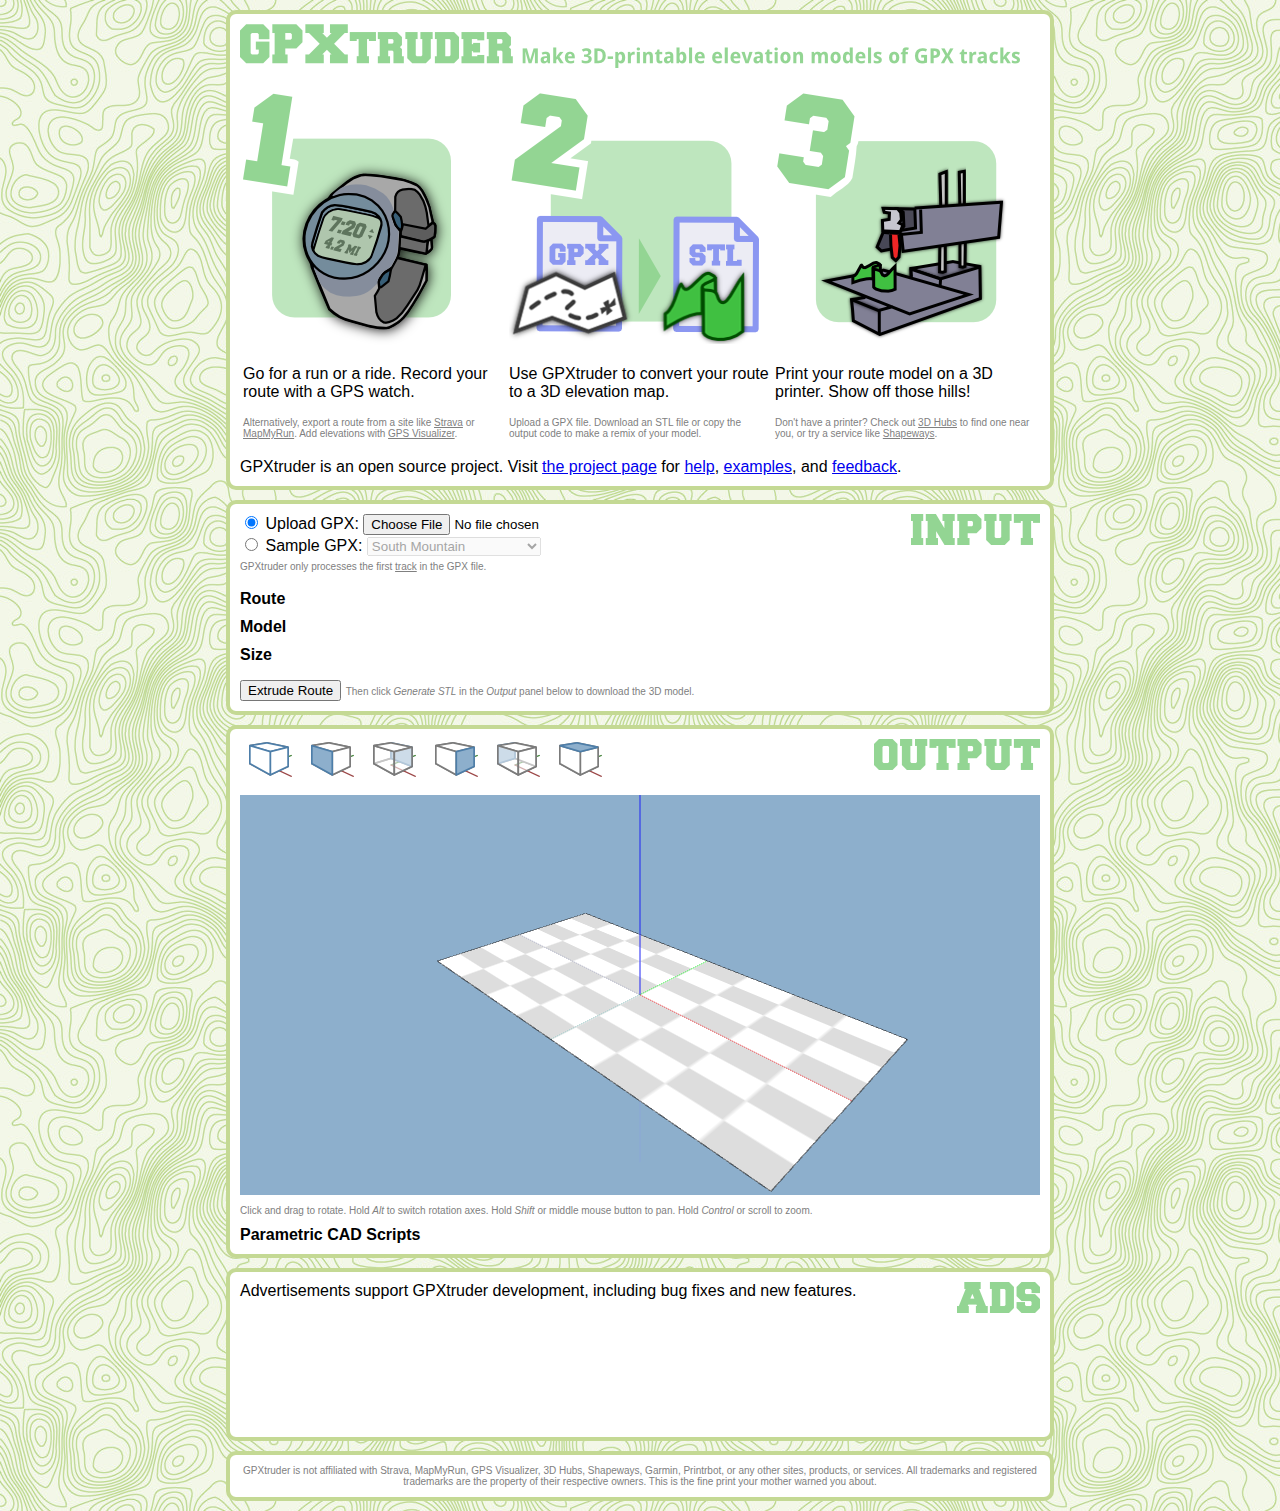
<file: index.html>
<!DOCTYPE html>
<html lang="en">
	<head>
		<meta http-equiv="Content-Type" content="text/html; charset=UTF-8"/>
		<title>GPXtruder: Make 3D-printable elevation models of GPX tracks</title>
				
		<script async src="js/gpxtruder.js" type="text/javascript"></script>
		<script async src="js/openjscad.js" type="text/javascript"></script>
		<script async src="js/lightgl.js" type="text/javascript"></script>
		<script async src="js/csg.js" type="text/javascript"></script>
		
		<script async src="js/proj4.js" type="text/javascript"></script>
		<script async src="js/vincenty.js" type="text/javascript"></script>
		<script async src="js/jspdf.min.js" type="text/javascript"></script>
				
		<link rel="apple-touch-icon" sizes="152x152" href="img/apple-touch-icon-152-152.png">
		<link rel="shortcut icon" href="img/favicon.ico" />
		
		<script type="text/javascript">
			var toggle = function(event, onvalue, toggleid) {
				if (event.target.value == onvalue) {
					document.getElementById(toggleid).disabled = false;
				} else {
					document.getElementById(toggleid).disabled = true;
				}
				return true;
			};
			
			// Convenience function for setting region bounds directly from a
			// QGIS layer extent string
			var setRegion = function(regionString) {
				var corners = regionString.split(' : ');
				var minima = corners[0].split(',');
				var maxima = corners[1].split(',');
				var	minx = parseFloat(minima[0]),
					miny = parseFloat(minima[1]),
					maxx = parseFloat(maxima[0]),
					maxy = parseFloat(maxima[1]);
				document.forms[0].east_min.value = minx;
				document.forms[0].east_max.value = maxx;
				document.forms[0].north_min.value = miny;
				document.forms[0].north_max.value = maxy;
				document.forms[0].regionfit.checked = true;
			};
		</script>
		
		<script type="text/javascript">
			function details_shim(a){if(!(a&&"nodeType"in a&&"tagName"in a))return details_shim.init();var b;if("details"==a.tagName.toLowerCase())b=a.getElementsByTagName("summary")[0];else if(a.parentNode&&"summary"==a.tagName.toLowerCase())b=a,a=b.parentNode;else return!1;if("boolean"==typeof a.open)return a.getAttribute("data-open")||(a.className=a.className.replace(/\bdetails_shim_open\b|\bdetails_shim_closed\b/g," ")),!1;var c=a.outerHTML||(new XMLSerializer).serializeToString(a),c=c.substring(0,c.indexOf(">")), c=-1!=c.indexOf("open")&&-1==c.indexOf('open=""')?"open":"closed";a.setAttribute("data-open",c);a.className+=" details_shim_"+c;b.addEventListener("click",function(){details_shim.toggle(a)});Object.defineProperty(a,"open",{get:function(){return"open"==this.getAttribute("data-open")},set:function(a){details_shim.toggle(this,a)}});for(b=0;b<a.childNodes.length;b++)if(3==a.childNodes[b].nodeType&&/[^\s]/.test(a.childNodes[b].data)){var c=document.createElement("span"),d=a.childNodes[b];a.insertBefore(c, d);a.removeChild(d);c.appendChild(d)}return!0}details_shim.toggle=function(a,b){b="undefined"===typeof b?"open"==a.getAttribute("data-open")?"closed":"open":b?"open":"closed";a.setAttribute("data-open",b);a.className=a.className.replace(/\bdetails_shim_open\b|\bdetails_shim_closed\b/g," ")+" details_shim_"+b};details_shim.init=function(){for(var a=document.getElementsByTagName("summary"),b=0;b<a.length;b++)details_shim(a[b])}; window.addEventListener?window.addEventListener("load",details_shim.init,!1):window.attachEvent&&window.attachEvent("onload",details_shim.init);
		</script>
		<style type="text/css">
			details, summary {display: block;}
			details.details_shim_closed > * {display: none;}
			details.details_shim_closed > summary {display: block;}
			details.details_shim_open   > summary {display: block;}
			details.details_shim_closed > summary:before {display: inline-block; content: "\25b6"; padding: 0 0.1em; margin-right: 0.4em; font-size: 0.9em;}
			details.details_shim_open   > summary:before {display: inline-block; content: "\25bc"; padding: 0; margin-right: 0.35em;}
		</style>
		<style type="text/css">
			body {
				font-family: sans-serif;
				background-image: url(img/contourtile.jpg);
				background-repeat: repeat;
				background-color: #D7E8A7;
			}

			/* Text styles */

			.info {
				font-size: x-small;
				color: gray;
			}

			.info a {
				color: gray;
			}

			/* Config option groups */

			details {
				margin-top:10px;
				margin-bottom: 10px;
			}

			details summary {
				font-weight: bold;
				cursor: pointer;
			}

			details div.group {
				padding-left: 10px;
				border-left: 5px solid #D7E8A7;
				margin: 10px;
			}

			div#output details div.group {
				/*padding: 5px;
				margin: 0;*/
				border: none;
			}

			/* General sections */

			div#intro {
			}

			div#input {
			}

			div#output {
			}

			div#promo {
			}

			div#footer {
				text-align: center;
			}

			/* Section panels */

			div.panel {
				
				margin-left: auto;
				margin-right: auto;
				margin-top: 10px;
				margin-bottom: 10px;
				
				width: 800px;

				padding: 10px;

				border-radius: 10px;
				border-width: 4px;
				border-style: solid;
				border-color: #c4d994;
				
				background: white;
			}

			div.panel :first-child {
				margin-top: 0;
			}

			div.panel :last-child {
				margin-bottom: 0;
			}

			p.iolabel {
				float: right;
			}

			/* Step 1-2-3 Overview */

			table#howto {
				width: 100%;
			}

			table#howto td {
				width: 33%;
				vertical-align: top;
			}

			/* Code output */

			table#outputcode {
				width: 100%;
			}

			table#outputcode td {
				width: 50%;
				vertical-align: top;
				padding-right: 5px;
			}

			textarea.codebox {
				width: 100%;
				border: 1px solid #c4d994;
			}

			/* Status message popups */

			#messages {
				position: fixed;
				top: 0;
				right: 0;
			}

			#messages div.msg {
				float: right;
				clear: right;
				
				box-shadow: 2px 2px 6px;
				padding: 10px;
				margin: 10px;
				cursor: pointer;
			}

			#messages div.errormsg {
				background: #FFCCCC;
				border: 1px dashed red;
			}

			#messages div.statusmsg {
				background: #CCCCFF;
				border: 1px dotted blue;
			}

			/* OpenJSCAD display */

			div#display div.error {
				border: 5px dashed #DDD;
				background-color: #EEE;
				/* text */ color: #888;
				padding: 10px;
				clear: both;
			}

			canvas {
				cursor: move;
			}

			/* Display view buttons */

			.viewbuttonsdiv {
				margin-bottom: 10px;
			}

			img.viewbutton {
				cursor: pointer;
				border: none;
				margin-left: 5px;
				margin-right: 5px;
			}

			/* Display status line */

			.statusdiv {
				margin-top: 10px;
			}

			#statusspan {
			}
		</style>
	</head>
	<body onLoad="setup();">
		
		<div id="messages"></div>
		
		<div id="intro" class="panel">
			<p><img src="img/title.png" alt="GPXtruder: Make 3D-printable models of GPX tracks" /></p>
			<table id="howto">
				<tr>
					<td>
						<p><img src="img/step1.png" alt="Step 1" /></p>
						<p>Go for a run or a ride. Record your route with a GPS watch.</p>
						<p class="info">Alternatively, export a route from a site like <a href="https://strava.zendesk.com/entries/22555481-Exporting-your-Data-and-Bulk-Export">Strava</a> or <a href="https://support.mapmyfitness.com/hc/en-us/articles/200118304-Exporting-Routes">MapMyRun</a>. Add elevations with <a href="http://www.gpsvisualizer.com/elevation">GPS Visualizer</a>.</p>
					</td>
					<td>
						<p><img src="img/step2.png" alt="Step 2" /></p>
						<p>Use GPXtruder to convert your route to a 3D elevation map.</p>
						<p class="info">Upload a GPX file. Download an STL file or copy the output code to make a remix of your model.</p>
					</td>
					<td>
						<p><img src="img/step3.png" alt="Step 3" /></p>
						<p>Print your route model on a 3D printer. Show off those hills!</p>
						<p class="info">Don't have a printer? Check out <a href="http://www.3dhubs.com/">3D Hubs</a> to find one near you, or try a service like <a href="http://www.shapeways.com/">Shapeways</a>.</p>
					</td>
				</tr>
			</table>
			<p>GPXtruder is an open source project. Visit <a href="https://github.com/anoved/gpxtruder#gpxtruder">the project page</a> for <a href="https://github.com/anoved/gpxtruder#quick-reference">help</a>, <a href="https://github.com/anoved/gpxtruder/blob/master/images/vxx-course.jpg">examples</a>, and <a href="https://github.com/anoved/gpxtruder#feedback-and-development">feedback</a>.</p>
		</div>
		
		<div id="input" class="panel">
			<p class="iolabel"><img src="img/input.png" width="129" height="31" alt="Input" /></p>
			<form enctype="multipart/form-data" method="get" name="gpxform">
				<p><input type="radio" name="gpxsource" value="0" id="gpxsource_upload" onchange="return toggle(event, 0, 'gpxfile') && toggle(event, 1, 'gpxsample');" checked /> <label for="gpxsource_upload">Upload GPX:</label>
					<input type="file" id="gpxfile" /><br />
				   <input type="radio" name="gpxsource" value="1" id="gpxsource_sample" onchange="return toggle(event, 0, 'gpxfile') && toggle(event, 1, 'gpxsample');" /> <label for="gpxsource_sample">Sample GPX:</label>
					<select id="gpxsample" disabled>
						<option value="0" selected>South Mountain</option>
						<option value="1">Vestal XX (20k road race)</option>
					</select><br />
					<span class="info">GPXtruder only processes the first <a href="https://en.wikipedia.org/wiki/GPS_Exchange_Format#Data_types">track</a> in the GPX file.</span></p>
				<details>
					<summary>Route</summary>
					<div class="group">
						<p>Vertical exaggeration: <input type="number" id="vertical" required min="1" step="1" value="5" /><br />
						   <span class="info">Multiply elevation values by this factor to enhance terrain.</span></p>
						<p><label for="zconstant">Default elevation:</label> <input type="number" id="zconstant" required value="10" step="1" min="1" /> (meters) Force default: <input type="checkbox" id="zoverride" value="1" /><br />
						<span class="info">The default is used for all points of undefined elevation. Check <em>Force default</em> to disregard GPX elevation values.</span></p>
						<p><input type="checkbox" id="zcut" value="1" checked /> <label for="zcut">Clip to minimum elevation</label><br />
						<span class="info">Uncheck to show full elevation above sea level. No effect if <em>Force default</em> is checked.</span></p>
						<p>Smoothing: <input type="radio" name="smooth" value="0" id="smooth_auto" onchange="return toggle(event, 1, 'mindist');" checked /> <label for="smooth_auto">Automatic</label> <input type="radio" name="smooth" value="1" id="smooth_manual" onchange="return toggle(event, 1, 'mindist');" /> <label for="smooth_manual">Manual minimum interval:</label> <input type="number" id="mindist" required min="0" step="1" value="0" disabled /> (meters)<br />
						   <span class="info">Simplify the route by discarding points that are close together. Automatic smoothing computes interval based on model shape, size, and scale.</span></p>
					</div>
				</details>
				<details>
					<summary>Model</summary>
					<div class="group">
						<p>Style: <input type="radio" name="shape" value="0" id="shape_track" checked /> <label for="shape_track">Map</label>
								  <input type="radio" name="shape" value="1" id="shape_linear" /> <label for="shape_linear">Linear</label>
								  <input type="radio" name="shape" value="2" id="shape_ring" /> <label for="shape_ring">Ring</label><br />
						   <span class="info">Select <em>map</em> for a model of the actual route. Select <em>linear</em> for a straight elevation profile. Select <em>ring</em> for an elevation profile wrapped in a circle.</span></p>
						<p>Map projection: <input type="radio" name="proj_type" value="0" id="proj_default" onchange="return toggle(event, 1, 'projection');" checked /> <label for="proj_default">Google Maps</label>
										   <input type="radio" name="proj_type" value="2" id="proj_utm" onchange="return toggle(event, 1, 'projection');" /> <label for="proj_utm">UTM</label>
										   <input type="radio" name="proj_type" value="1" id="proj_custom" onchange="return toggle(event, 1, 'projection');" /> <label for="proj_custom">Custom:</label>
											<input type="text" id="projection" disabled /><br />
							<span class="info">Basemap displayed only with Google Maps projection. Custom projections supported by <a href="http://proj4js.org/">Proj4js</a> may be specified in <a href="http://trac.osgeo.org/proj/wiki/WikiStart#Documentation"><code>PROJ</code></a> or <a href="http://www.geoapi.org/2.0/javadoc/org/opengis/referencing/doc-files/WKT.html"><code>WKT</code></a> format.</p>
						<p><input type="checkbox" id="regionfit" value="1" onchange="return toggle(event, event.target.checked ? 1 : 0, 'north_min') && toggle(event, event.target.checked ? 1 : 0, 'east_min') && toggle(event, event.target.checked ? 1 : 0, 'north_max') && toggle(event, event.target.checked ? 1 : 0, 'east_max');" /> <label for="regionfit">Fit to region:</label>
							South: <input type="text" id="north_min" size="5" disabled />
							West: <input type="text" id="east_min" size="5" disabled />
							North: <input type="text" id="north_max" size="5" disabled />
							East: <input type="text" id="east_max" size="5" disabled /> (meters)<br />
						<span class="info">If enabled, output is scaled to fit region to bed. Coordinate system depends on map projection. (Google Maps uses <a href="http://docs.openlayers.org/library/spherical_mercator.html">Spherical Mercator</a> meters.)</span></p>
						<p>Markers: <input type="radio" name="marker" value="0" id="marker_none" onchange="return toggle(event, 3, 'marker_interval');" checked /> <label for="marker_none">None</label>
									<input type="radio" name="marker" value="1" id="marker_km" onchange="return toggle(event, 3, 'marker_interval');" /> <label for="marker_km">Kilometers</label>
									<input type="radio" name="marker" value="2" id="marker_mi" onchange="return toggle(event, 3, 'marker_interval');" /> <label for="marker_mi">Miles</label>
									<input type="radio" name="marker" value="3" id="marker_other" onchange="return toggle(event, 3, 'marker_interval');" /> <label for="marker_other">Other interval:</label> <input type="number" id="marker_interval" min="1" value="8047" disabled /> (meters)<br />
						   <span class="info">If enabled, a secondary model is generated representing the position of each mile or kilometer marker.</span></p>
						   <p><input type="checkbox" id="genscalebar" value="1" onchange="return toggle(event, event.target.checked ? 1 : 0, 'scalebarlength');" /> <label for="genscalebar">Generate scale bar: Length: <input type="number" id="scalebarlength" required min="0" step="1" value="5000" disabled /> (meters)</label><br />
						<span class="info">If enabled, a scale bar is added at the lower right.</span></p>
					</div>
				</details>
				<details>
					<summary>Size</summary>
					<div class="group">
						<p>Maximum width (x): <input type="number" id="width" required min="20" step="1" value="180" /> (mm)<br />
						   Maximum depth (y): <input type="number" id="depth" required min="20" step="1" value="90" /> (mm)<br />
						   <span class="info">Output is scaled to fit these dimensions. Area outline appears as a black border on basemap.</span></p>
						<p>Path width: <input type="number" id="path_width" required min="1" step="1" value="2" /> (mm)<br />
						   <span class="info">Thickness of the output path.</span></p>
						<p>Base height: <input type="number" id="base" required min="0" step="1" value="1" /> (mm)<br />
						   <span class="info">Extra height added to the bottom of the route model.</span></p>
					</div>
				</details>
				<p><input type="button" onclick="submitInput();" value="Extrude Route" /> <span class="info">Then click <em>Generate STL</em> in the <em>Output</em> panel below to download the 3D model.</span></p>
			</form>
		</div>
		
		<div id="output" class="panel">
			<p class="iolabel"><img src="img/output.png" width="166" height="31" alt="Output" /></p>
			<div id="display"></div>
			<details>
				<summary>Parametric CAD Scripts</summary>
				<div class="group">
					<p>Remix the extruded route model by tinkering with this code. Batteries not included.</p>
					<table id="outputcode">
						<tr>
							<td>
								<textarea id="code_jscad" class="codebox" cols="40" rows="6"></textarea>
								<p class="info"><a href="javascript:void(0)" onclick="document.getElementById('code_jscad').select();">Select all</a>, copy, and paste in <a href="http://openjscad.org/">OpenJSCAD.org</a>.</p>
							</td>
							<td>
								<textarea id="code_openscad" class="codebox" cols="40" rows="6"></textarea>
								<p class="info"><a href="javascript:void(0)" onclick="document.getElementById('code_openscad').select();">Select all</a>, copy, and paste in <a href="http://www.openscad.org/">OpenSCAD</a>.</p>
							</td>
						</tr>
					</table>
				</div>
			</details>
		</div>
		
		<div id="promo" class="panel">
			<p class="iolabel"><img src="img/ads.png" width="83" height="31" alt="Ads" /></p>
			
			<p style="margin-top: 0;">Advertisements support GPXtruder development, including bug fixes and new features.</p>
			
			<p style="text-align:center;">
				<script async src="//pagead2.googlesyndication.com/pagead/js/adsbygoogle.js"></script>
				<!-- GPXtruder -->
				<ins class="adsbygoogle"
					 style="display:inline-block;width:728px;height:90px"
					 data-ad-client="ca-pub-1132312558144322"
					 data-ad-slot="9923034916"></ins>
				<script>
				(adsbygoogle = window.adsbygoogle || []).push({});
				</script>
			</p>
		</div>
		
		<div id="footer" class="panel">
			<p class="info">GPXtruder is not affiliated with Strava, MapMyRun, GPS Visualizer, 3D Hubs, Shapeways, Garmin, Printrbot, or any other sites, products, or services. All trademarks and registered trademarks are the property of their respective owners. This is the fine print your mother warned you about.</p>
		</div>
		
	</body>
</html>
</file>
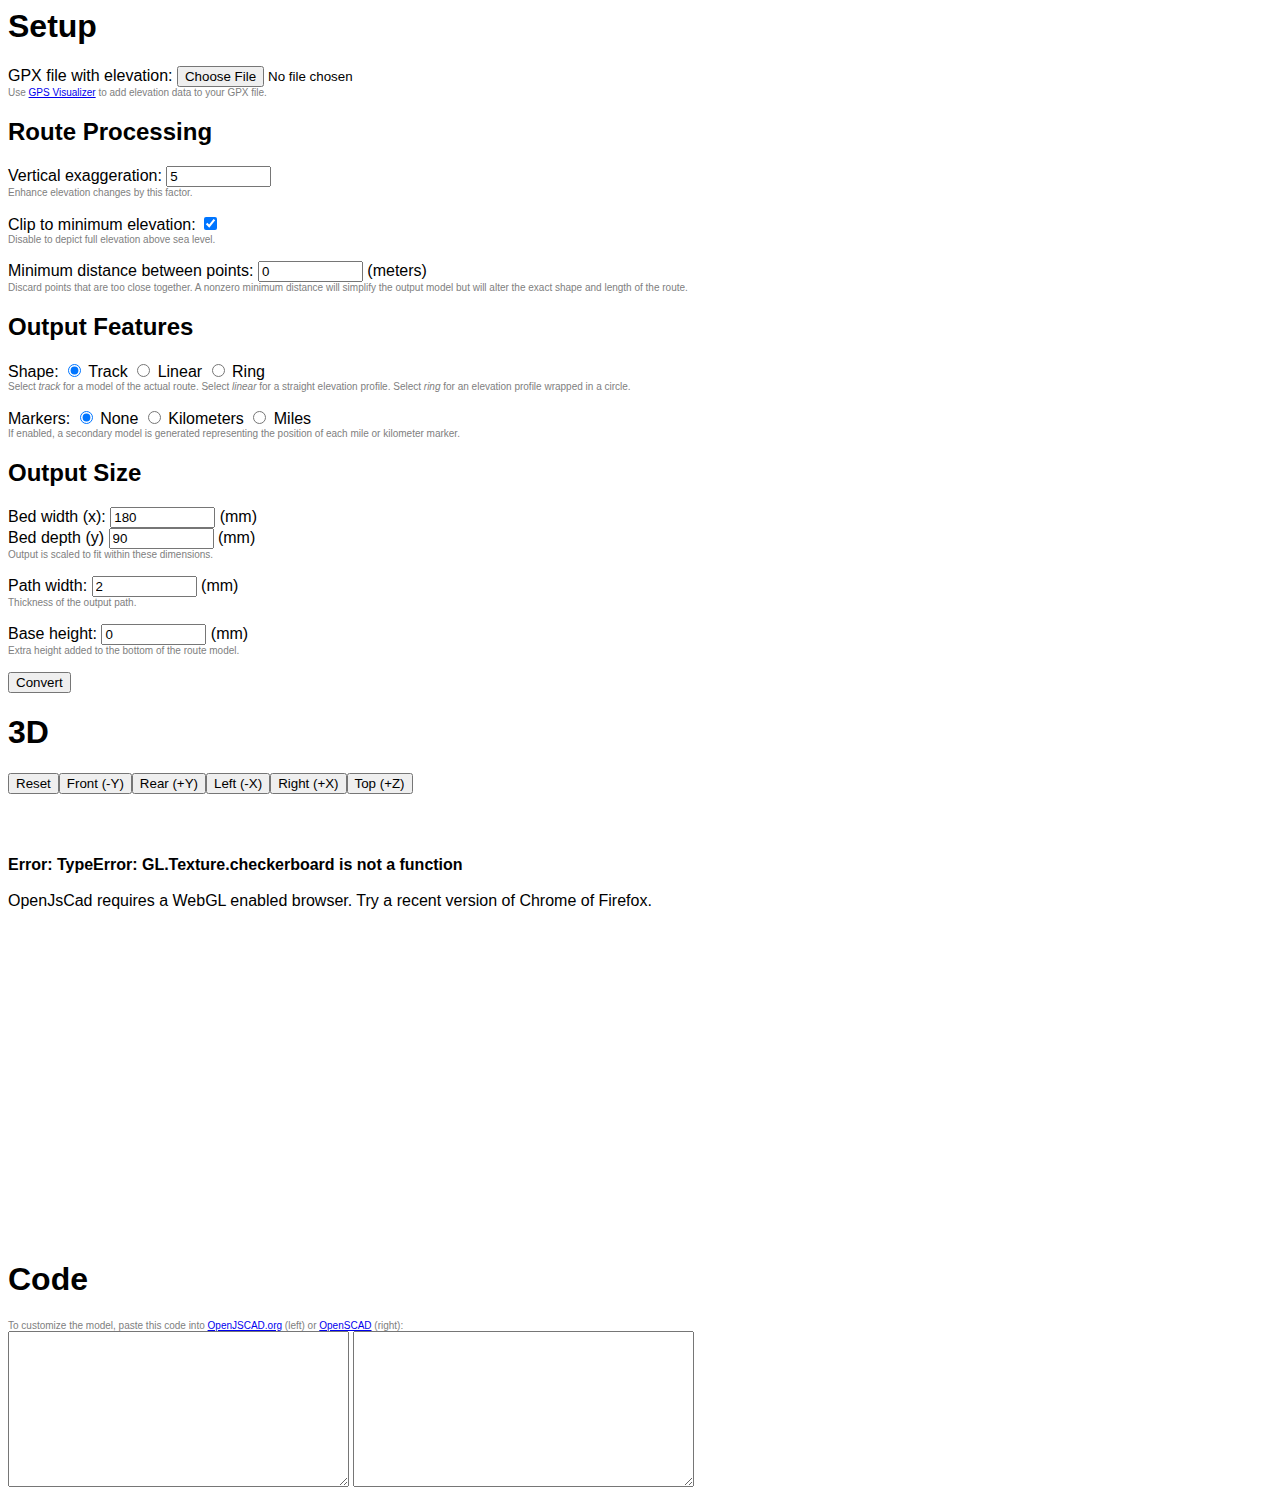
<file: src/index.html>
<html>
	<head>
		<meta http-equiv="content-type" content="text/html; charset=UTF-8"/>
		
		<title>GPX JS Test</title>
		
		<script src="js/lightgl.js" type="text/javascript"></script>
		<script src="js/csg.js" type="text/javascript"></script>
		<script src="js/openjscad.js" type="text/javascript"></script>
		<script src="js/proj4-src.js" type="text/javascript"></script>
		<script src="js/vincenty.js" type="text/javascript"></script>
		<script src="js/gpex.js" type="text/javascript"></script>
		
		<link rel="stylesheet" href="css/openjscad.css" type="text/css">
		<link rel="stylesheet" href="css/gpex.css" type="text/css">
	</head>
	<body onLoad="setup();">
		
		<div id="messages"></div>
		
		<h1>Setup</h1>
		
		<form enctype="multipart/form-data" method="post" name="gpxform">
			<p>GPX file with elevation: <input type="file" id="gpxfile" required></input><br />
			   <span class="info">Use <a href="http://www.gpsvisualizer.com/elevation">GPS Visualizer</a> to add elevation data to your GPX file.</span></p>
			
			<h2>Route Processing</h2>
			
			<p>Vertical exaggeration: <input type="text" size="10" id="vertical" required value="5"></input><br />
			   <span class="info">Enhance elevation changes by this factor.</span></p>
			<p>Clip to minimum elevation: <input type="checkbox" id="zcut" value="1" checked></input><br />
			   <span class="info">Disable to depict full elevation above sea level.</span></p>
			<p>Minimum distance between points: <input type="text" size="10" id="mindist" required value="0"></input> (meters) <br />
			   <span class="info">Discard points that are too close together. A nonzero minimum distance will simplify the output model but will alter the exact shape and length of the route.</span></p>
			
			<h2>Output Features</h2>
			
			<p>Shape: <input type="radio" name="shape" value="0" id="shape_track" checked /> <label for="shape_track">Track</label>
					  <input type="radio" name="shape" value="1" id="shape_linear" /> <label for="shape_linear">Linear</label>
					  <input type="radio" name="shape" value="2" id="shape_ring" /> <label for="shape_ring">Ring</label><br />
			   <span class="info">Select <em>track</em> for a model of the actual route. Select <em>linear</em> for a straight elevation profile. Select <em>ring</em> for an elevation profile wrapped in a circle.</span></p>
			<p>Markers: <input type="radio" name="marker" value="0" id="marker_none" checked /> <label for="marker_none">None</label>
						<input type="radio" name="marker" value="1000" id="marker_km" /> <label for="marker_km">Kilometers</label>
						<input type="radio" name="marker" value="1609" id="marker_mi" /> <label for="marker_mi">Miles</label><br />
			   <span class="info">If enabled, a secondary model is generated representing the position of each mile or kilometer marker.</span></p>
			
			<h2>Output Size</h2>
			
			<p>Bed width (x): <input type="text" size="10" id="width" required value="180"></input> (mm)<br />
			   Bed depth (y) <input type="text" size="10" id="depth" required value="90"></input> (mm)<br />
			   <span class="info">Output is scaled to fit within these dimensions.</span></p>
			<p>Path width: <input type="text" size="10" id="path_width" required value="2"></input> (mm)<br />
			   <span class="info">Thickness of the output path.</span></p>
			<p>Base height: <input type="text" size="10" id="base" required value="0"></input> (mm)<br />
			   <span class="info">Extra height added to the bottom of the route model.</span></p>

			
			<p><input type="submit" value="Convert"></input></p>
		</form>
		
		<h1>3D</h1>
		
		<div id="display"></div>
		
		<h1>Code</h1>
		
		<p><span class="info">To customize the model, paste this code into <a href="http://openjscad.org/">OpenJSCAD.org</a> (left) or <a href="http://www.openscad.org/">OpenSCAD</a> (right):</span><br />
		<textarea id="code_jscad" cols="40" rows="10"></textarea>
		<textarea id="code_openscad" cols="40" rows="10"></textarea></p>
		
	</body>
</html>
</file>
<file: src/css/openjscad.css>
#filedropzone {
	border: 2px dashed #bbb;
	-moz-border-radius: 5px;
	-webkit-border-radius: 5px;
	border-radius: 5px;
	padding: 15px;
	color: black;
}

#filedropzone_empty {
	text-align: center;
	color: #bbb;
}

#filedropzone_filled {
	color: black;
	display: none;
}

#filebuttons {
	float: right;
}

canvas {
	cursor: move;
}

.viewbuttonsdiv {
	margin-bottom:5px;
	height: 42px;
}

img.viewbutton {
	cursor: pointer;
	border: none;
	
	margin-left: 5px;
	margin-right: 5px;
}

.parametersdiv {
	border: 1px solid rgb(200,200,200);
	-moz-border-radius: 5px;
	-webkit-border-radius: 5px;
	border-radius: 5px;
	padding: 10px;
}

.parametersdiv .header {
	font-weight: bold;
}

.statusdiv {
	width: 800px;
	margin-top: 10px;
}
</file>
<file: src/css/gpex.css>
body {
	font-family: sans-serif;
}

div#input {
	float: left;
	width: 50%;
}

div#output {
	float: right;
	width: 50%;
}

.info {
	font-size: x-small;
	color: gray;
}

#messages {
	position: fixed;
	top: 0;
	right: 0;
	margin: 10px;
	padding: 10px;
}

#messages.errormsg {
	background: #FFCCCC;
	border: 1px dashed red;
	box-shadow: 2px 2px 6px;
	cursor: pointer;
}

#messages.statusmsg {
	background: #CCCCFF;
	border: 1px dotted blue;
	box-shadow: 2px 2px 6px;
	cursor: pointer;
}
</file>
